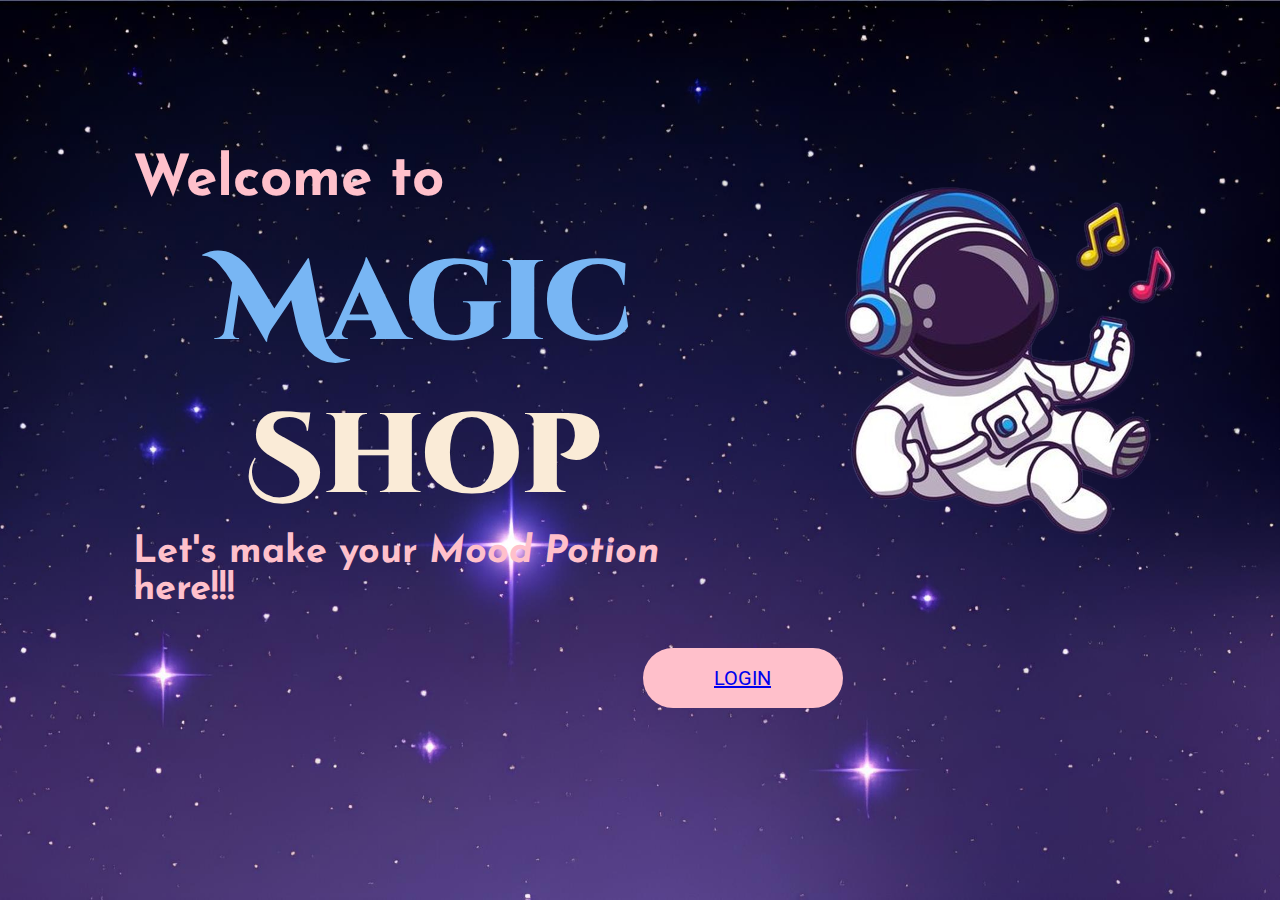
<file: index.html>
<!DOCTYPE html>
<html lang="en">
<head>
    <meta charset="UTF-8">
    <meta name="viewport" content="width=device-width, initial-scale=1.0">
    <title>Magic Shop</title>
    <link rel="stylesheet" href="style.css">
    
</head>
<body>
    <div class="container">
    <div class="text">
        <h5>Welcome to</h5>
        <h1><b>Magic <span> Shop</span></b></h1>
        <h4>Let's make your <i>Mood Potion</i> here!!!</h4>
    </div>

    <div class="image"> 
        <img src="image/33c6b332032c4af888d9d769ca8e484b-removebg-preview.png">
    </div>
    </div>
    
    <button class="login">
        <a  href="http://localhost/mikrokosmos/">LOGIN</a>
    </button>


    
</body>
</html>
</file>
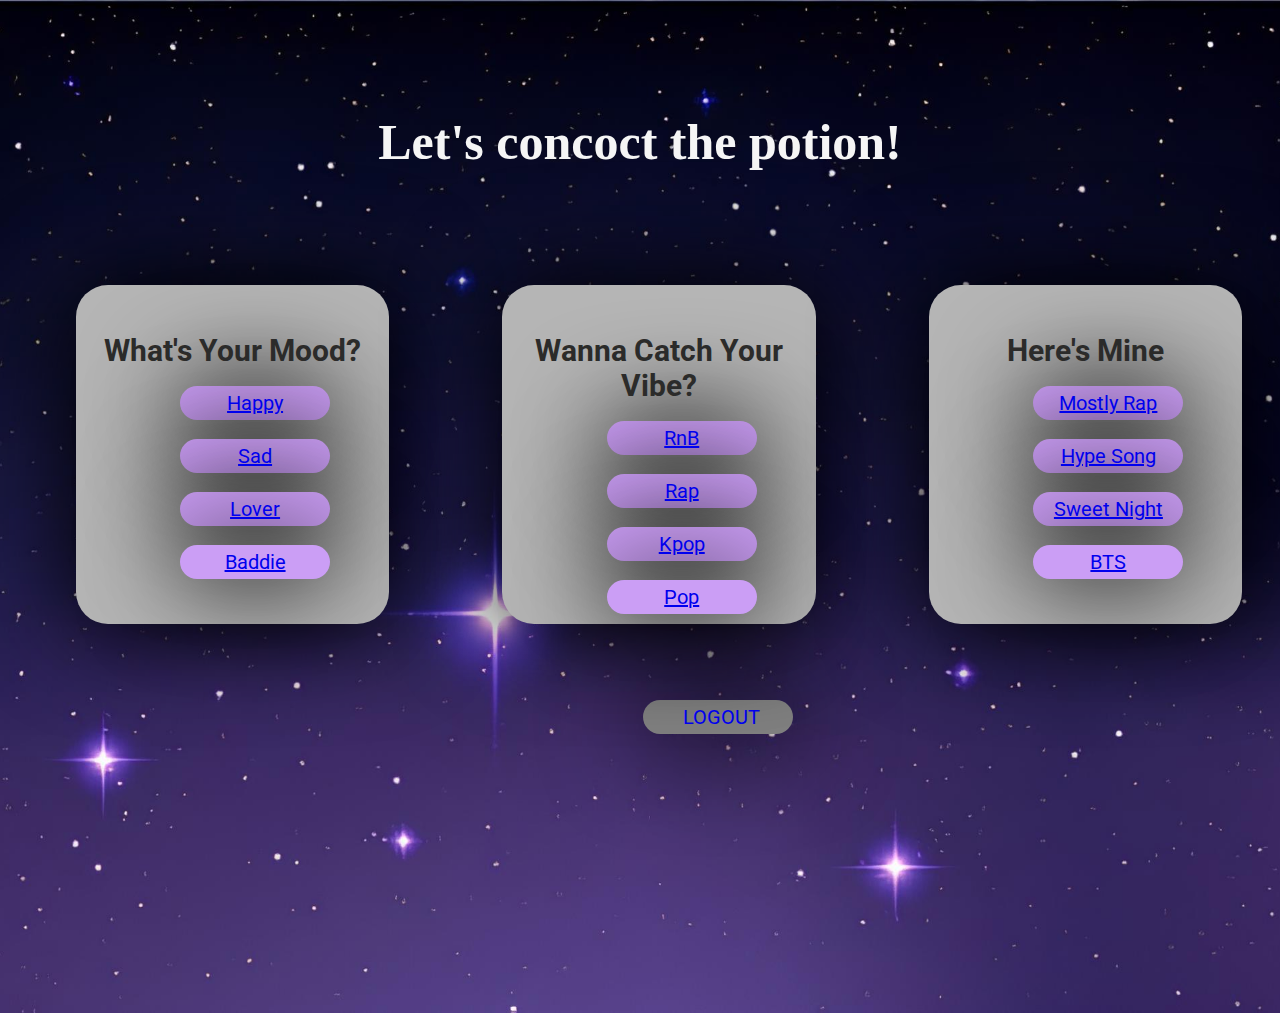
<file: poison.html>
<!DOCTYPE html>
<html lang="en">
<head>
    <meta charset="UTF-8">
    <meta name="viewport" content="width=device-width, initial-scale=1.0">
    <title>Let's make a Poison!!</title>
    <link rel="stylesheet" href="style.css">
</head>
<body bgcolor="grey">
    <h1>Let's concoct the potion!</h1>

    <div class="main-container">
    <div class="mood">
        <h2>What's Your Mood?</h2>
        <ul>
            <li><a href="https://open.spotify.com/playlist/0RH319xCjeU8VyTSqCF6M4?si=aPFfWgnjR2O3LD-XZnJ6fg&pi=a-m6muu8tQQXi2">Happy</a></li>
            <li><a href="https://open.spotify.com/playlist/6yYA6aUGp8qUTgQWWYkPkP?si=7eonVZhgRlyO6abpau0hyg&pi=a-XyA1Nw6zTa60">Sad</a></li>
            <li><a href="https://open.spotify.com/playlist/0o2yOmFNnYpK1vaVXvuBLY?si=kyGwjmNdQaqj3QDRbj1drA&pi=a-v8_AE5NKS0eY">Lover</a></li>
            <li><a href="https://open.spotify.com/playlist/5y5r1HpXPGFqA8gGAqsZ4i?si=rolmaksYQIqyeDaz3FzL_Q&pi=a-DZzRPKg3QmyB">Baddie</a></li>
        </ul>
    </div>

    <div class="vibe">
        <h2>Wanna Catch Your Vibe?</h2>
        <ul>
            <li><a href="https://open.spotify.com/playlist/37i9dQZF1EQoqCH7BwIYb7?si=BN4HSkuZRxyewHCpLbyjcA&pi=a-DjKK3rRHQq2G">RnB</a></li>
            <li><a href="https://open.spotify.com/playlist/37i9dQZF1DX0XUsuxWHRQd?si=K7IS_dlIQICAy-JVHQpA9g">Rap</a></li>
            <li><a href="https://open.spotify.com/playlist/37i9dQZF1DX9tPFwDMOaN1?si=TgCcLwkhQbmwOZWuWDYyoA&pi=a-zkFahtFhTpmc">Kpop</a></li>
            <li><a href="https://open.spotify.com/playlist/37i9dQZF1EQncLwOalG3K7?si=7-yPeYCnQDyiySNi79vxwg">Pop</a></li>
        </ul>
    </div>

    <div class="mine">
        <h2>Here's Mine</h2>
        <ul>
            <li><a href="https://open.spotify.com/playlist/1ZaAskCvM9WVib8Axy9U3R?si=IO6iSsfmTO6WWBvNZpApgg&pi=a-jUhQvpG7Q5aL">Mostly Rap</a></li>
            <li><a href="https://open.spotify.com/playlist/6MHEJ3XKfkgRDX5ovPvE2Q?si=FDo1KjaCTw-BrEdxzmhp3w">Hype Song</a></li>
            <li><a href="https://open.spotify.com/playlist/4rr7zIO0SgJVi5bvAZLZaE?si=J2KDWFW9Tqq8yG7Ld3LLLw">Sweet Night</a></li>
            <li><a href="https://open.spotify.com/artist/3Nrfpe0tUJi4K4DXYWgMUX?si=44NId6OZSgube03lyB_tuA">BTS</a></li>
        </ul>
    </div>
    </div>
    
    <div class="logout">
        <a href="logout.php">LOGOUT</a>
    </div>
</body>
</html>
</file>
<file: style.css>
@import url('https://fonts.googleapis.com/css2?family=Cinzel+Decorative&family=Lobster+Two&family=Oleo+Script+Swash+Caps&family=Roboto:wght@300&display=swap');
@import url('https://fonts.googleapis.com/css2?family=Roboto:wght@300&display=swap');
@import url('https://fonts.googleapis.com/css2?family=Josefin+Sans&display=swap');

*{
    margin: 0;
    padding: 0;
    box-sizing: border-box;
}

body{
    margin: 0; 
    padding: 0; 
    height: 100vh; 
    background-size: cover; 
    background-position: center; 
    background-repeat: no-repeat;
    background-image:url("image/92a65130c0cfb5a7dcd84f6e3d5c40f5.jpg") ;
}

.container{
    display: flex;
}

.text{
    flex: 1;
    padding: 20px;
    margin-left: 3cm;
}

.text h5{
    color: pink;
    font-size: 1.5cm;
    font-family: Josefin Sans;
    margin-top: 3.5cm;
}

.text h1{
    color: rgb(120, 182, 244);
    font-size: 3cm;
    font-family: Cinzel Decorative;
    margin-top: .5cm;
}

.text h4{
    color: pink;
    font-size: 1cm;
    font-family: Josefin Sans;
    margin-top: 0cm;
}

.text span{
    color: antiquewhite;
}
.image{
    flex-shrink: 0;
    padding: 23px;
    margin-top: 90px;
}

img:hover{
    animation: shake 1.5s;
    animation-iteration-count: infinite; 
    text-align: right;
    
    
  }
  @keyframes shake {
      0% { transform: translate(1px, 1px) rotate(0deg); }
      10% { transform: translate(-1px, -2px) rotate(-1deg); }
      20% { transform: translate(-3px, 0px) rotate(1deg); }
      30% { transform: translate(3px, 2px) rotate(0deg); }
      40% { transform: translate(1px, -1px) rotate(1deg); }
      50% { transform: translate(-1px, 2px) rotate(-1deg); }
      60% { transform: translate(-3px, 1px) rotate(0deg); }
      70% { transform: translate(3px, 1px) rotate(-1deg); }
      80% { transform: translate(-1px, -1px) rotate(1deg); }
      90% { transform: translate(1px, 2px) rotate(0deg); }
      100% { transform: translate(1px, -2px) rotate(-1deg); }
    }
  

.login{
    width: 200px;
    height: 60px;
    cursor: pointer;
    color: rgb(7, 0, 0);
    font-size: 20px;
    font-family: Roboto;
    border-radius: 2rem;
    border: none;
    position: relative;
    background-color: pink;
    transition: 0.1s;
    margin-top: .2cm;
    margin-left: 17cm;
    text-decoration: none;
    list-style: none;
}

.main-container{
    display: flex;
}

h1{
    margin-top: 3cm;
    text-align: center;
    font-size: 50px;
    color: whitesmoke;
}

h2{
    
    margin-top: 1cm;
    text-align: center;
    font-size: 30px;
    color: rgb(43, 43, 42);
}

.mood{
    width: 350px;
    background: rgb(181, 181, 181);
    margin-top: 3cm;
    margin-left: 2cm;
    margin-right: 1cm;
    padding: 10px 10px;
    box-shadow: 0px 0px 100px 4px;
    border-radius: 2rem;
    font-family: Roboto;
    font-size: 20px;
}

.mood ul{
    text-align: center;
    font-size: 25px;
    margin-top: .5cm;
}

.mood ul li{
    width: 150px;
    background: rgb(203, 158, 245);
    margin-top: .5cm;
    margin-left: 2.5cm;
    padding: 5px 5px;
    box-shadow: 0px 0px 100px 4px;
    border-radius: 2rem;
    font-family: Roboto;
    font-size: 20px;
    list-style: none;
}
.vibe{
    width: 350px;
    background: rgb(181, 181, 181);
    margin-top: 3cm;
    margin-left: 2cm;
    margin-right: 1cm;
    padding: 10px 10px;
    box-shadow: 0px 0px 100px 4px;
    border-radius: 2rem;
    font-family: Roboto;
    font-size: 20px;
}

.vibe ul{
    
    text-align: center;
    font-size: 25px;
    margin-top: .5cm;
}

.vibe ul li{
    width: 150px;
    background: rgb(203, 158, 245);
    margin-top: .5cm;
    margin-left: 2.5cm;
    padding: 5px 5px;
    box-shadow: 0px 0px 100px 4px;
    border-radius: 2rem;
    font-family: Roboto;
    font-size: 20px;
    list-style: none;
}

.mine{
    width: 350px;
    background: rgb(181, 181, 181);
    margin-top: 3cm;
    margin-left: 2cm;
    margin-right: 1cm;
    padding: 10px 10px;
    box-shadow: 0px 0px 100px 4px;
    border-radius: 2rem;
    font-family: Roboto;
    font-size: 20px;
}

.mine ul{
    
    text-align: center;
    font-size: 25px;
    margin-top: .5cm;
}

.mine ul li{
    width: 150px;
    background: rgb(203, 158, 245);
    margin-top: .5cm;
    margin-left: 2.5cm;
    padding: 5px 5px;
    box-shadow: 0px 0px 100px 4px;
    border-radius: 2rem;
    font-family: Roboto;
    font-size: 20px;
    list-style: none;
}


\\php

body{
    font-family:Roboto;
    background-size: 1500px 650px;
    background-image:url("image/bg.jpg") ;
}

.hal_user{
    font-family:Roboto;
    background-size: 1500px 650px;
    background-image:url("image/bg.jpg") ;
}

header{
    margin-top: 2cm;
    margin-left: 19.5cm;
}
.spofile {
    width: 135px;
    height: 40px;
    font-size: 25px;
    background-color: antiquewhite;
    border-radius: 2rem;
    text-align: center;
    margin-left: 18cm;
    margin-top: 1cm;
    font-family: Roboto;
    text-decoration: none;
    list-style: none;
}

.pl a{
    width: 255px;
    background: rgb(181, 181, 181);
    margin-top: 1cm;
    margin-left: 17cm;
    padding: 5px 5px;
    box-shadow: 0px 0px 100px 4px;
    border-radius: 2rem;
    font-family: Roboto;
    font-size: 25px;
    text-decoration: none;
    list-style: none;
}
.newpl{
    width: 270px;
    height: 65px;
    font-size: 23px;
    background-color: antiquewhite;
    border-radius: 2rem;
    text-align: center;
    margin-left: 16.3cm;
    margin-top: 1cm;
    font-family: Roboto;
    text-decoration: none;
    list-style: none;
}

.ket h1{
    text-align: center;
    font-weight: 300;
    margin-top: 5cm;
}

.tulisan_login{
    text-align: center;
    text-transform: uppercase;
    text-align: center;
    text-decoration: none;
}

.kotak_login{
    width: 350px;
    background: rgb(181, 181, 181);
    margin: 80px auto;
    padding: 30px 20px;
    box-shadow: 0px 0px 100px 4px;
    border-radius: 2rem;
}

label{
    font-size: 11pt;
}
.form_login{
    box-sizing: border-box;
    width: 100%;
    padding: 10px;
    font-size: 11pt;
    margin-bottom: 20px;
}

.tombol-login{
    background: rgb(240, 140, 233);
    color: rgb(75, 74, 74);
    font-size: 11pt;
    width: 100%;
    border: none;
    border-radius: 3px;
    padding: 10px 20px;
    margin-left: 1cm;
}

.logout {
    width: 150px;
    background: gray;
    margin-top: 2cm;
    margin-left: 17cm;
    padding: 5px 5px;
    box-shadow: 0px 0px 100px 4px;
    border-radius: 2rem;
    font-family: Roboto;
    font-size: 20px;
    text-decoration: none;
    list-style: none;
}

.logout a{
    width: 100px;
    margin-top: .5cm;
    margin-left: .8cm;
    padding: 5px 5px;
    font-family: Roboto;
    font-size: 20px;
    text-decoration: none;
    list-style: none;
}
</file>
